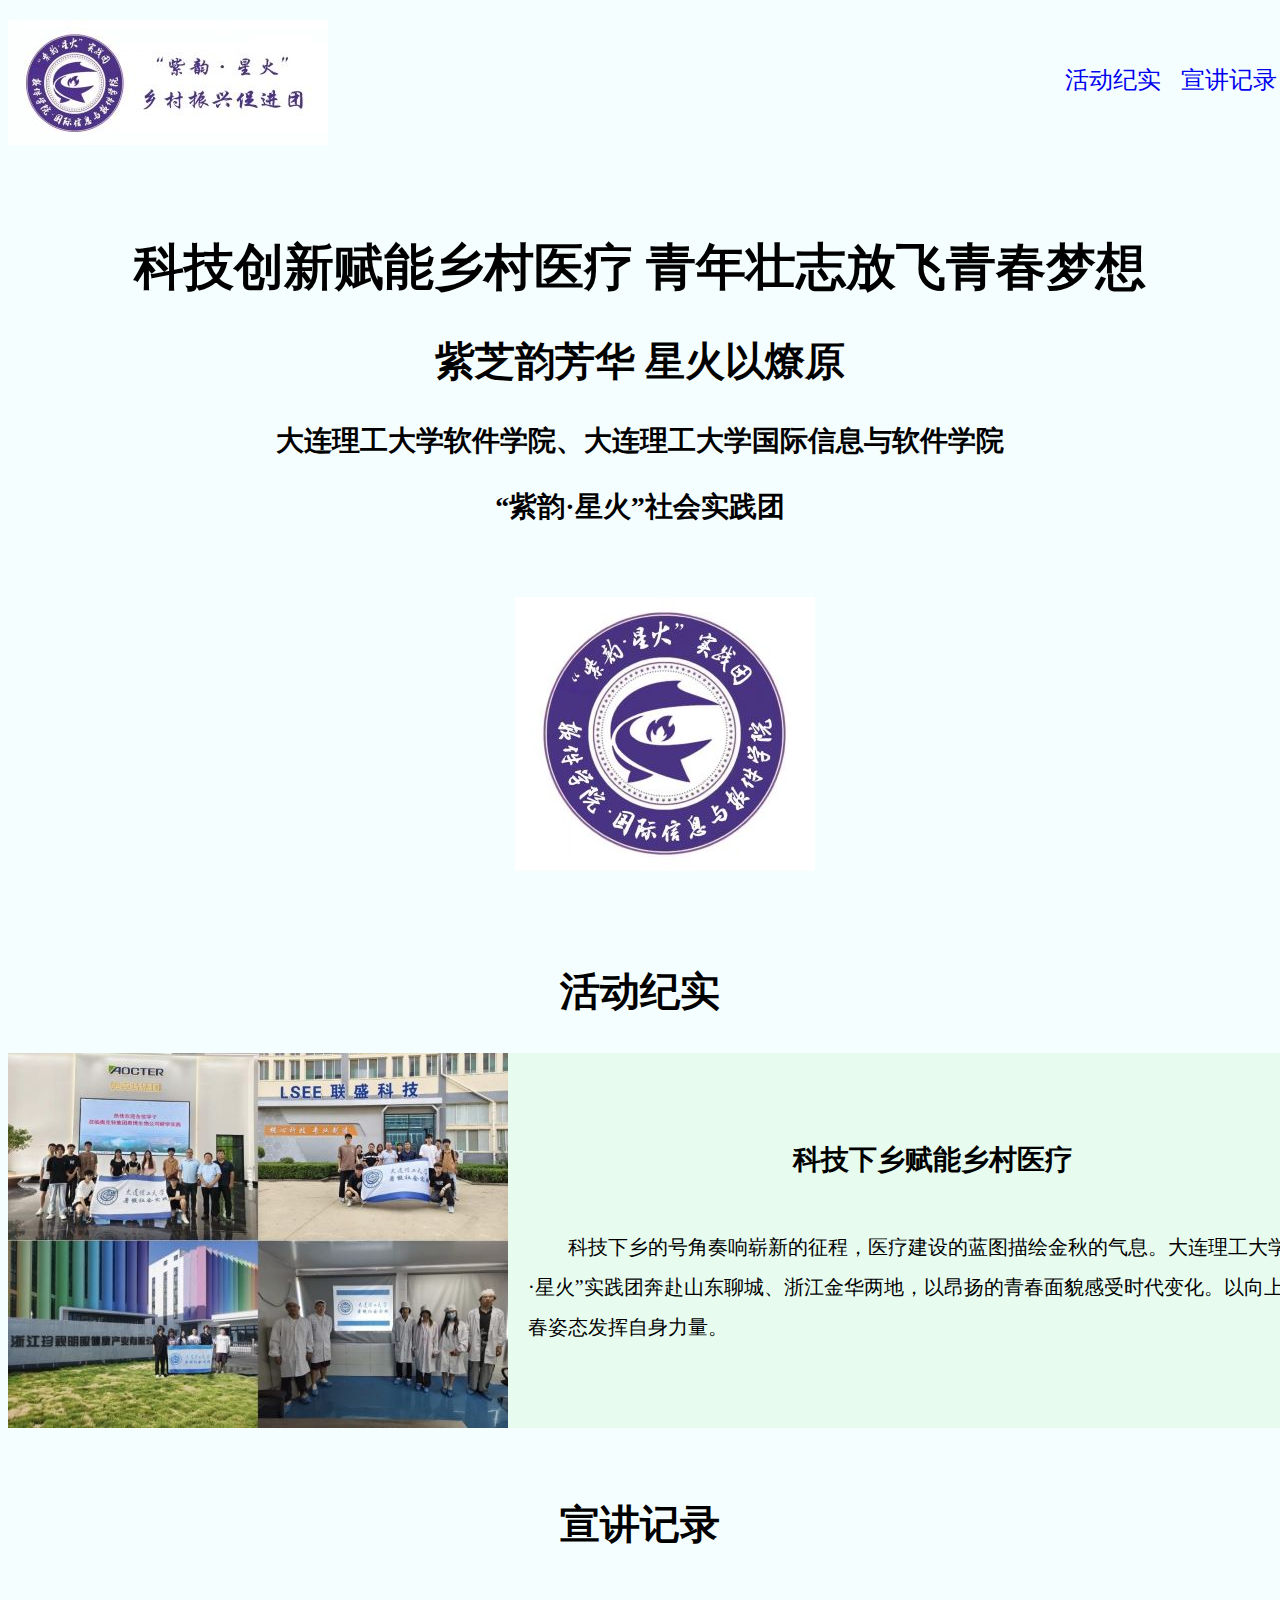
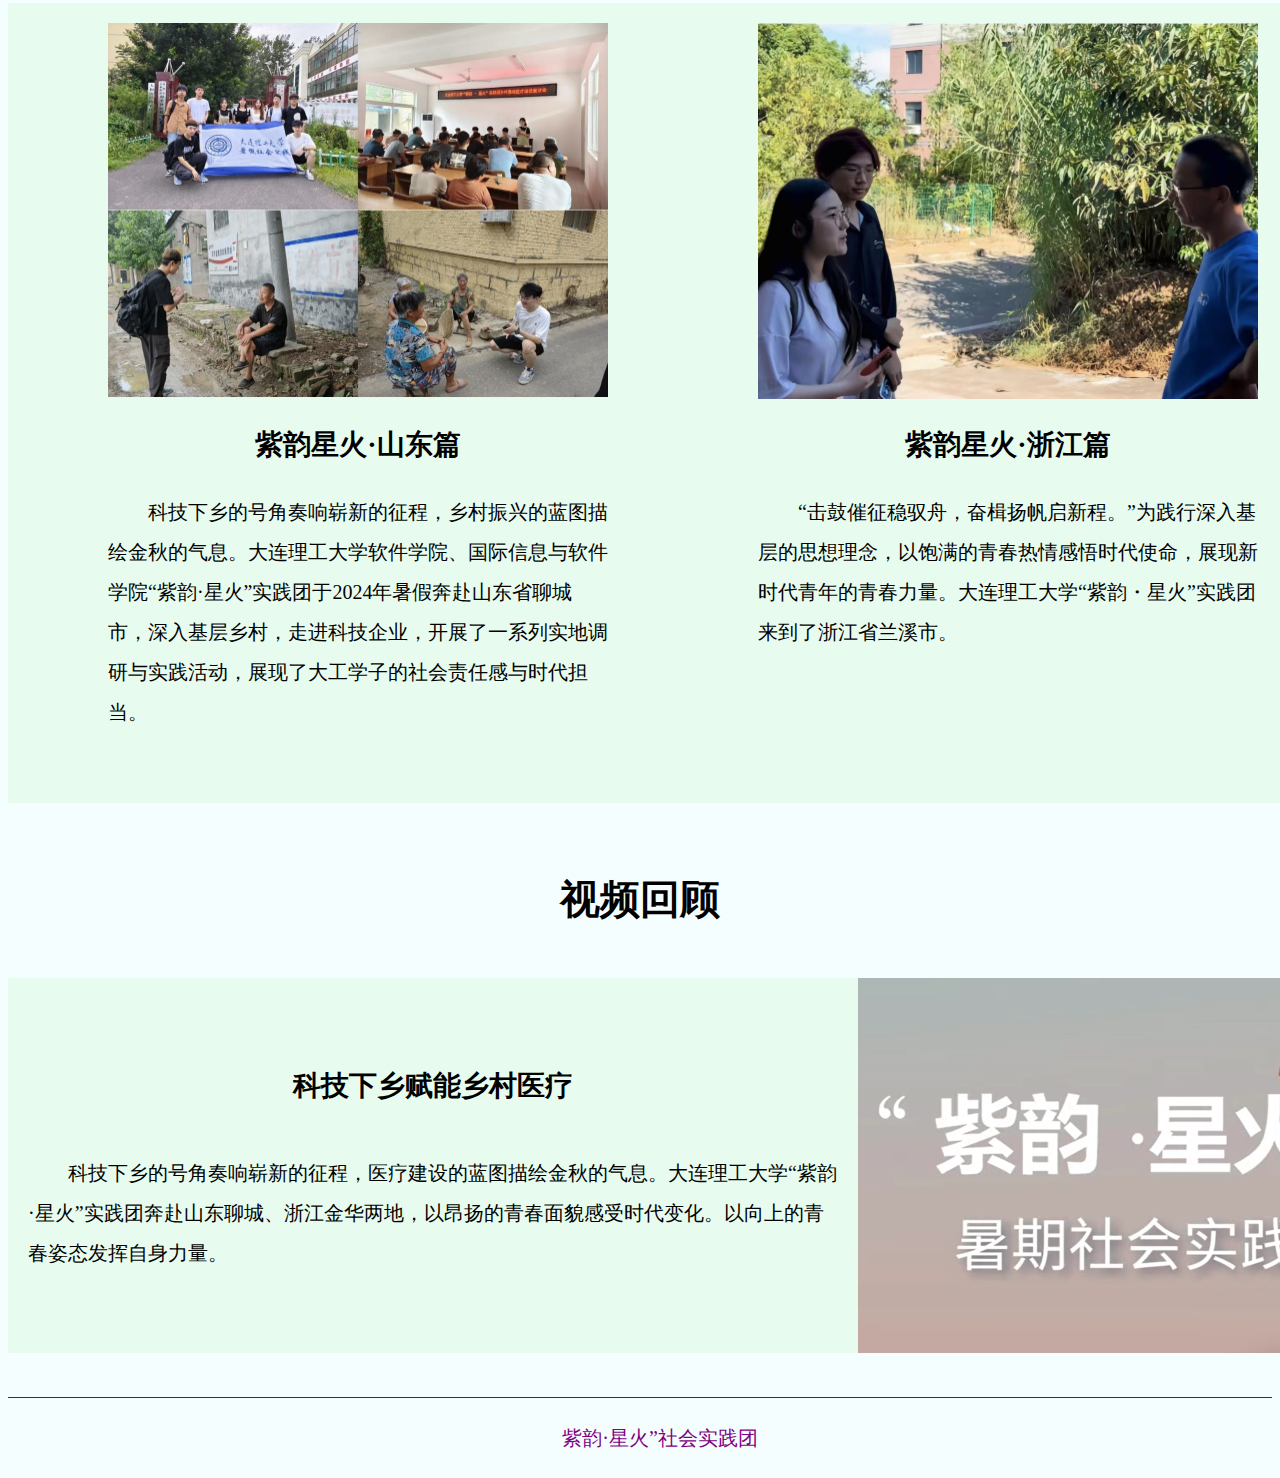
<file: index.html>
<!DOCTYPE html>
<html lang="en">
<head>
    <meta charset="UTF-8">
    <meta name="viewport" content="width=device-width, initial-scale=1.0">
    <title>紫韵·星火</title>
    <link rel="stylesheet" href="./css/web.css">
</head>
<body bgcolor="#f5feff">
    <div class="title">
        <p class="top">
            <br>
            <a href="#huodongjishi">活动纪实</a>
            &nbsp;&nbsp;
            <a href="#xuanjiangjilu">宣讲记录</a>
            &nbsp;&nbsp;
            <a href="#shijianhuigu">实践回顾</a>
            &nbsp;&nbsp;
        </p>
        
    </div>
        
        <h1>科技创新赋能乡村医疗 青年壮志放飞青春梦想</h1>
        <h2>紫芝韵芳华 星火以燎原</h2>
        <h3>大连理工大学软件学院、大连理工大学国际信息与软件学院</h3>
        <h3>“紫韵·星火”社会实践团</h3>
        <br>
        <p class="mark">
            <img src="./img/mark.jpg" alt="紫韵·星火”社会实践团logo">
        </p>
        <br>
    <h2 id="huodongjishi">活动纪实</h2>

    <div id="body_1">
        <div id="body_11">
            <a href="./jishi.html"><img src="./img/jishi_3_compressed.jpg" alt="" width="500px"></a>
        </div>
        <div id="body_12">
            <h3>科技下乡赋能乡村医疗</h3>
            <p>科技下乡的号角奏响崭新的征程，医疗建设的蓝图描绘金秋的气息。大连理工大学“紫韵·星火”实践团奔赴山东聊城、浙江金华两地，以昂扬的青春面貌感受时代变化。以向上的青春姿态发挥自身力量。</p>
        </div>
    </div>

    <br>
    <br>
    <h2 id="xuanjiangjilu">宣讲记录</h2>
    <br>

    <div id="body_2">
        <div class="report">
            <div class="report_photo">
                <a href="./shandong.html">
                    <img src="./img/shandong_1.jpg" alt="" width="500px">
                </a>
            </div>
            <div class="report_introduction">
                <h3>紫韵星火·山东篇</h3>
                <p>科技下乡的号角奏响崭新的征程，乡村振兴的蓝图描绘金秋的气息。大连理工大学软件学院、国际信息与软件学院“紫韵·星火”实践团于2024年暑假奔赴山东省聊城市，深入基层乡村，走进科技企业，开展了一系列实地调研与实践活动，展现了大工学子的社会责任感与时代担当。</p>
            </div>
        </div>
        <div class="report">
            <div class="report_photo">
                <a href="./zhejiang.html">
                    <img src="./img/zhejiang_1.jpg" alt="" width="500px">
                </a>
            </div>
            <div class="report_introduction">
                <h3>紫韵星火·浙江篇</h3>
                <p>“击鼓催征稳驭舟，奋楫扬帆启新程。”为践行深入基层的思想理念，以饱满的青春热情感悟时代使命，展现新时代青年的青春力量。大连理工大学“紫韵・星火”实践团来到了浙江省兰溪市。</p>
            </div>
        </div>
    </div>

    <br>
    <br>
    <h2 id="shijianhuigu">视频回顾</h2>
    <br>

    <div id="body_3">
        <div id="body_31">
            <h3>科技下乡赋能乡村医疗</h3>
            <p>科技下乡的号角奏响崭新的征程，医疗建设的蓝图描绘金秋的气息。大连理工大学“紫韵·星火”实践团奔赴山东聊城、浙江金华两地，以昂扬的青春面貌感受时代变化。以向上的青春姿态发挥自身力量。</p>
        </div>
        <div id="body_32">
            <a href="./video.html"><img src="./img/video.png" alt=""></a>
        </div>
    </div>

    <br>
    <br>
    <hr style="background-color: purple ;height: 1px; border: none;">
    <p style="text-align: center; color: purple;">紫韵·星火”社会实践团</p>

</body>
</html>
</file>
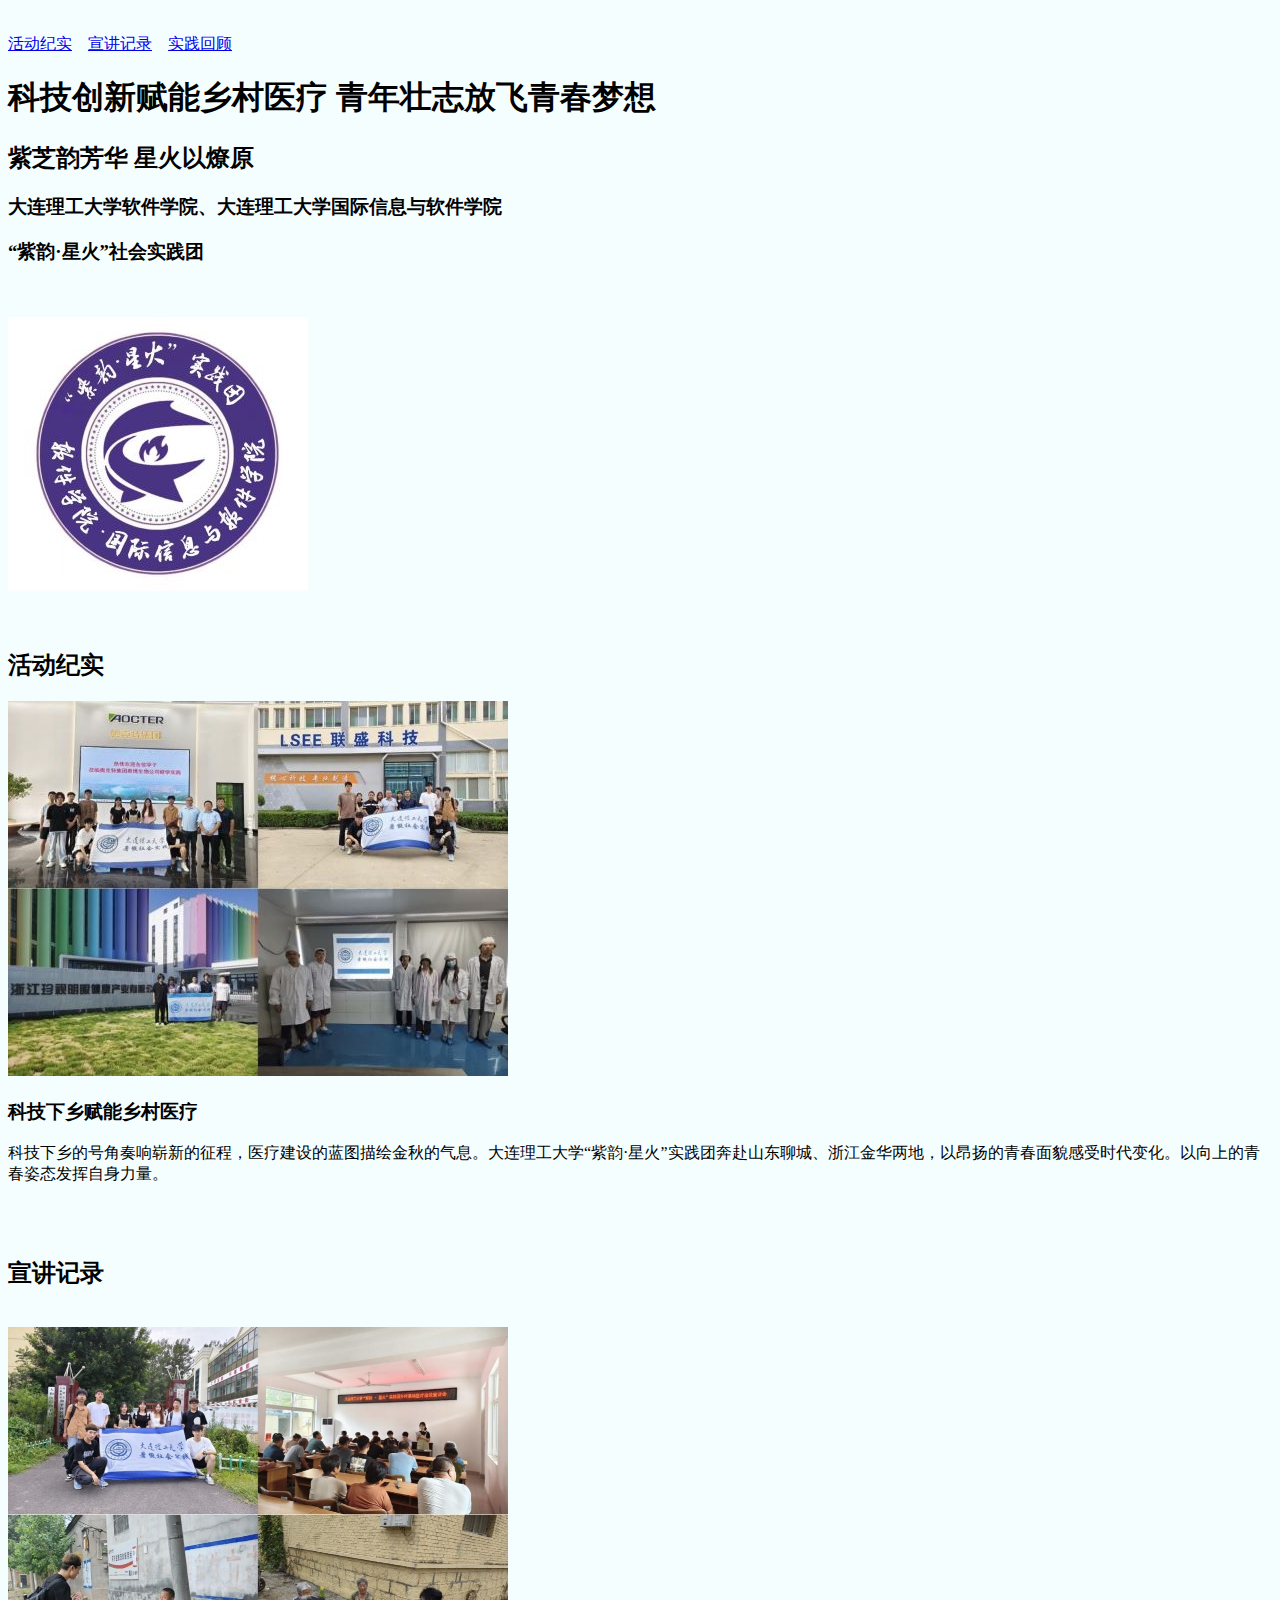
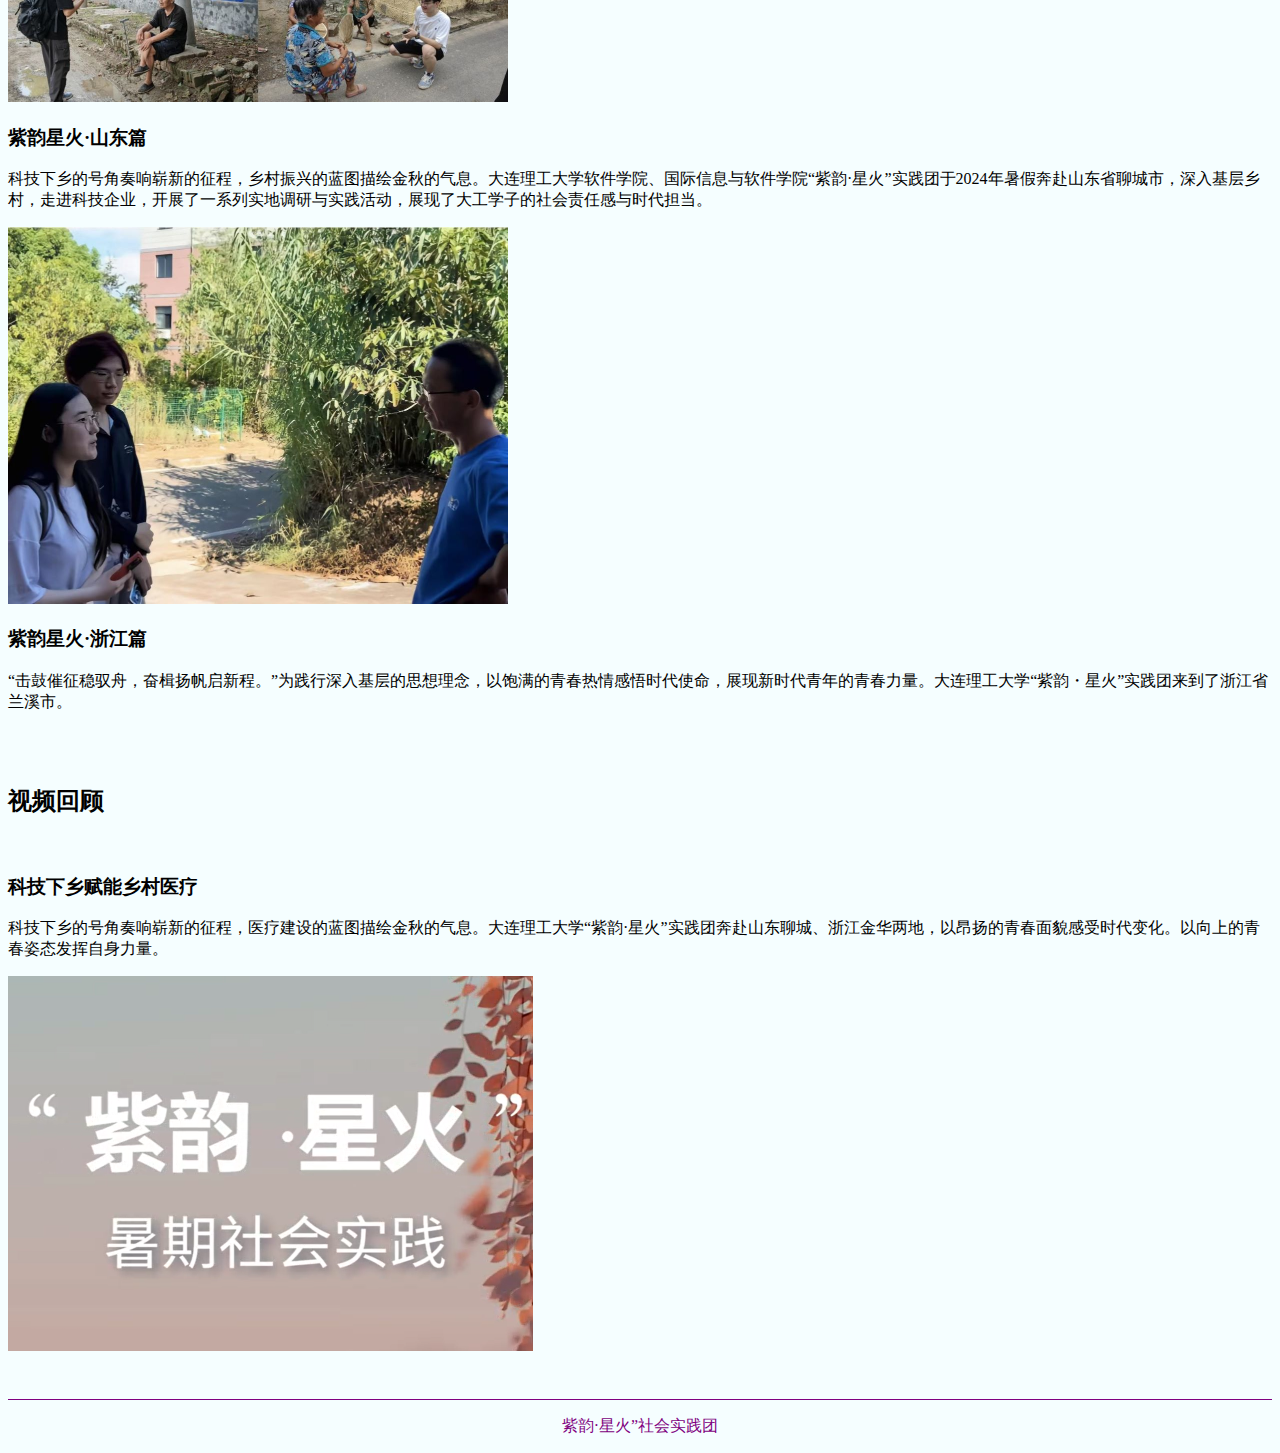
<file: basic.html>
<!DOCTYPE html>
<html lang="en">
<head>
    <meta charset="UTF-8">
    <meta name="viewport" content="width=device-width>
    <title>紫韵·星火</title>
    <link rel="stylesheet" href="./css/web.css">
</head>
<body bgcolor="#f5feff">

<div class="page">
    <div class="title">
        <p class="top">
            <br>
            <a href="#huodongjishi">活动纪实</a>
            &nbsp;&nbsp;
            <a href="#xuanjiangjilu">宣讲记录</a>
            &nbsp;&nbsp;
            <a href="#shijianhuigu">实践回顾</a>
            &nbsp;&nbsp;
        </p>
        
    </div>
        
        <h1>科技创新赋能乡村医疗 青年壮志放飞青春梦想</h1>
        <h2>紫芝韵芳华 星火以燎原</h2>
        <h3>大连理工大学软件学院、大连理工大学国际信息与软件学院</h3>
        <h3>“紫韵·星火”社会实践团</h3>
        <br>
        <p class="mark">
            <img src="./img/mark.jpg" alt="紫韵·星火”社会实践团logo">
        </p>
        <br>
    <h2 id="huodongjishi">活动纪实</h2>

    <div id="body_1">
        <div id="body_11">
            <a href="./jishi.html"><img src="./img/jishi_3_compressed.jpg" alt="" width="500px"></a>
        </div>
        <div id="body_12">
            <h3>科技下乡赋能乡村医疗</h3>
            <p>科技下乡的号角奏响崭新的征程，医疗建设的蓝图描绘金秋的气息。大连理工大学“紫韵·星火”实践团奔赴山东聊城、浙江金华两地，以昂扬的青春面貌感受时代变化。以向上的青春姿态发挥自身力量。</p>
        </div>
    </div>

    <br>
    <br>
    <h2 id="xuanjiangjilu">宣讲记录</h2>
    <br>

    <div id="body_2">
        <div class="report">
            <div class="report_photo">
                <a href="./shandong.html">
                    <img src="./img/shandong_1.jpg" alt="" width="500px">
                </a>
            </div>
            <div class="report_introduction">
                <h3>紫韵星火·山东篇</h3>
                <p>科技下乡的号角奏响崭新的征程，乡村振兴的蓝图描绘金秋的气息。大连理工大学软件学院、国际信息与软件学院“紫韵·星火”实践团于2024年暑假奔赴山东省聊城市，深入基层乡村，走进科技企业，开展了一系列实地调研与实践活动，展现了大工学子的社会责任感与时代担当。</p>
            </div>
        </div>
        <div class="report">
            <div class="report_photo">
                <a href="./zhejiang.html">
                    <img src="./img/zhejiang_1.jpg" alt="" width="500px">
                </a>
            </div>
            <div class="report_introduction">
                <h3>紫韵星火·浙江篇</h3>
                <p>“击鼓催征稳驭舟，奋楫扬帆启新程。”为践行深入基层的思想理念，以饱满的青春热情感悟时代使命，展现新时代青年的青春力量。大连理工大学“紫韵・星火”实践团来到了浙江省兰溪市。</p>
            </div>
        </div>
    </div>

    <br>
    <br>
    <h2 id="shijianhuigu">视频回顾</h2>
    <br>

    <div id="body_3">
        <div id="body_31">
            <h3>科技下乡赋能乡村医疗</h3>
            <p>科技下乡的号角奏响崭新的征程，医疗建设的蓝图描绘金秋的气息。大连理工大学“紫韵·星火”实践团奔赴山东聊城、浙江金华两地，以昂扬的青春面貌感受时代变化。以向上的青春姿态发挥自身力量。</p>
        </div>
        <div id="body_32">
            <a href="./video.html"><img src="./img/video.png" alt=""></a>
        </div>
    </div>

    <br>
    <br>
    <hr style="background-color: purple ;height: 1px; border: none;">
    <p style="text-align: center; color: purple;">紫韵·星火”社会实践团</p>
</div>

</body>
</html>
</file>
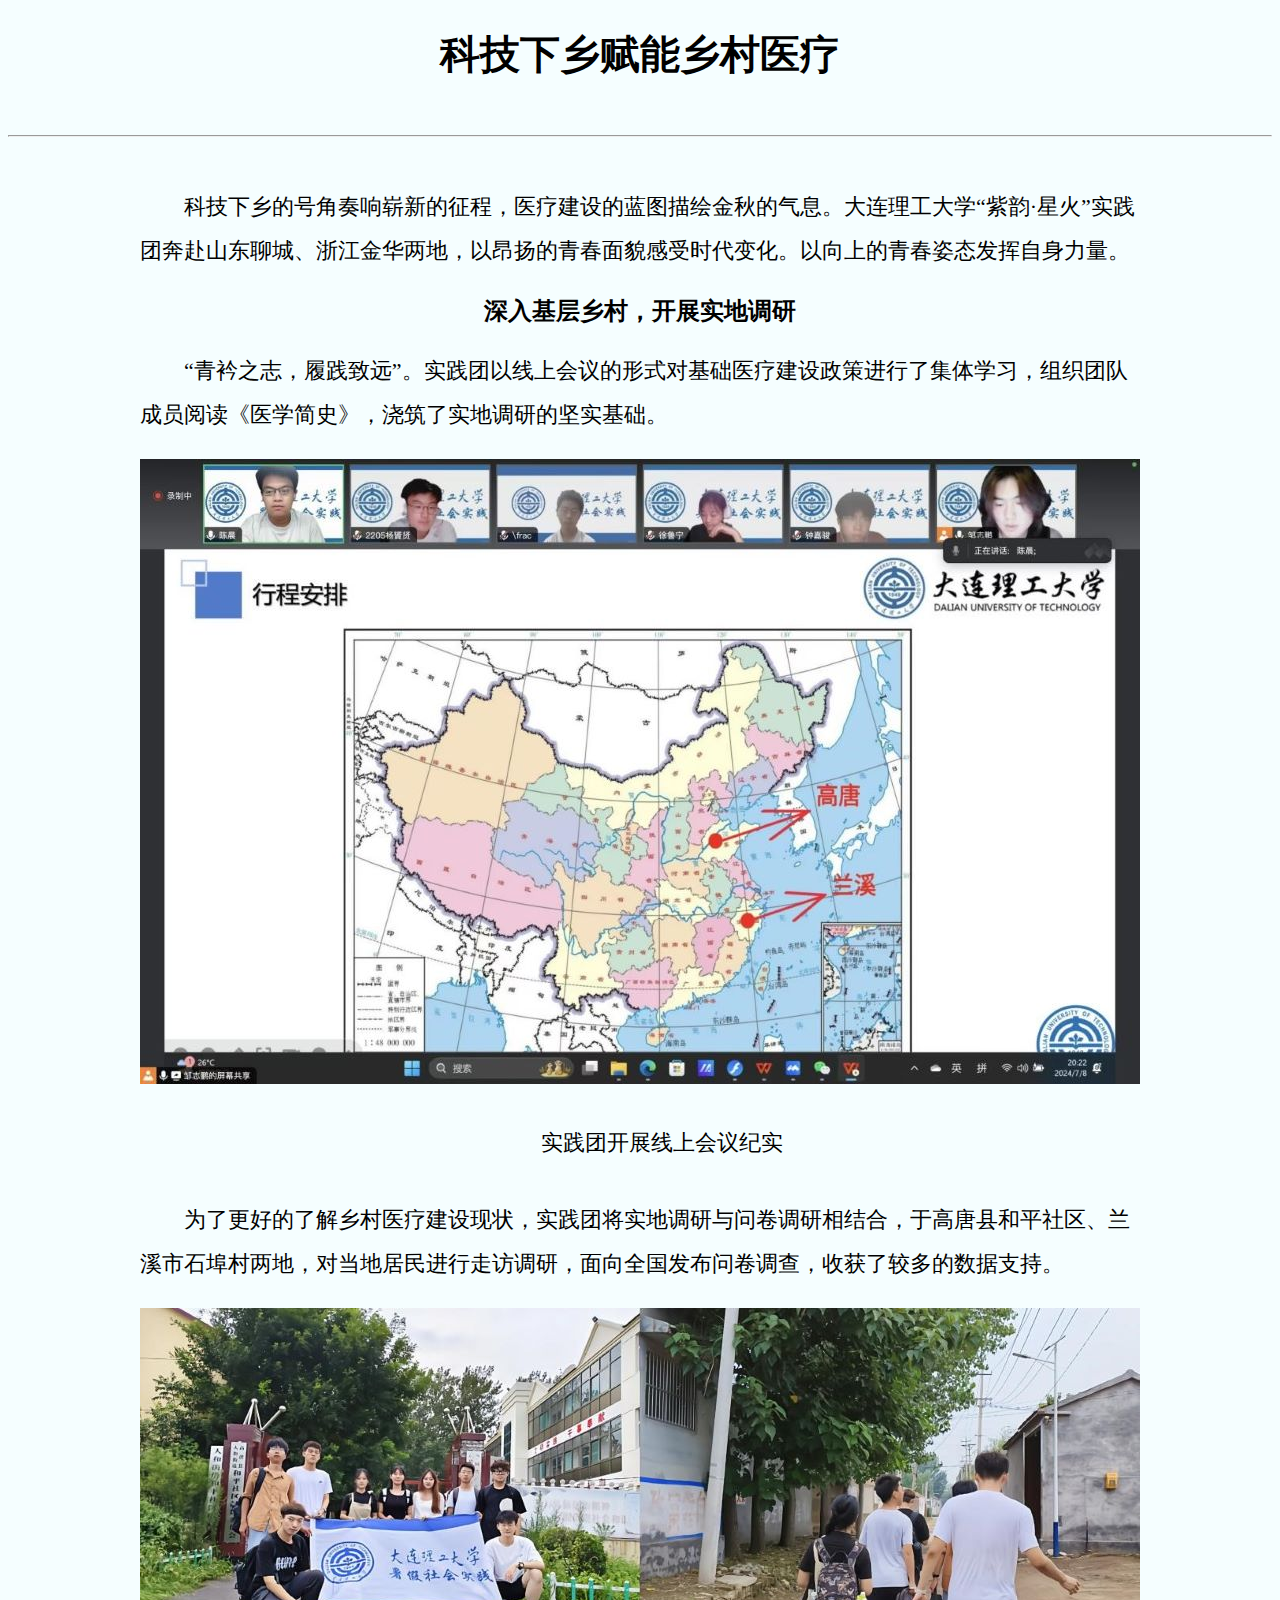
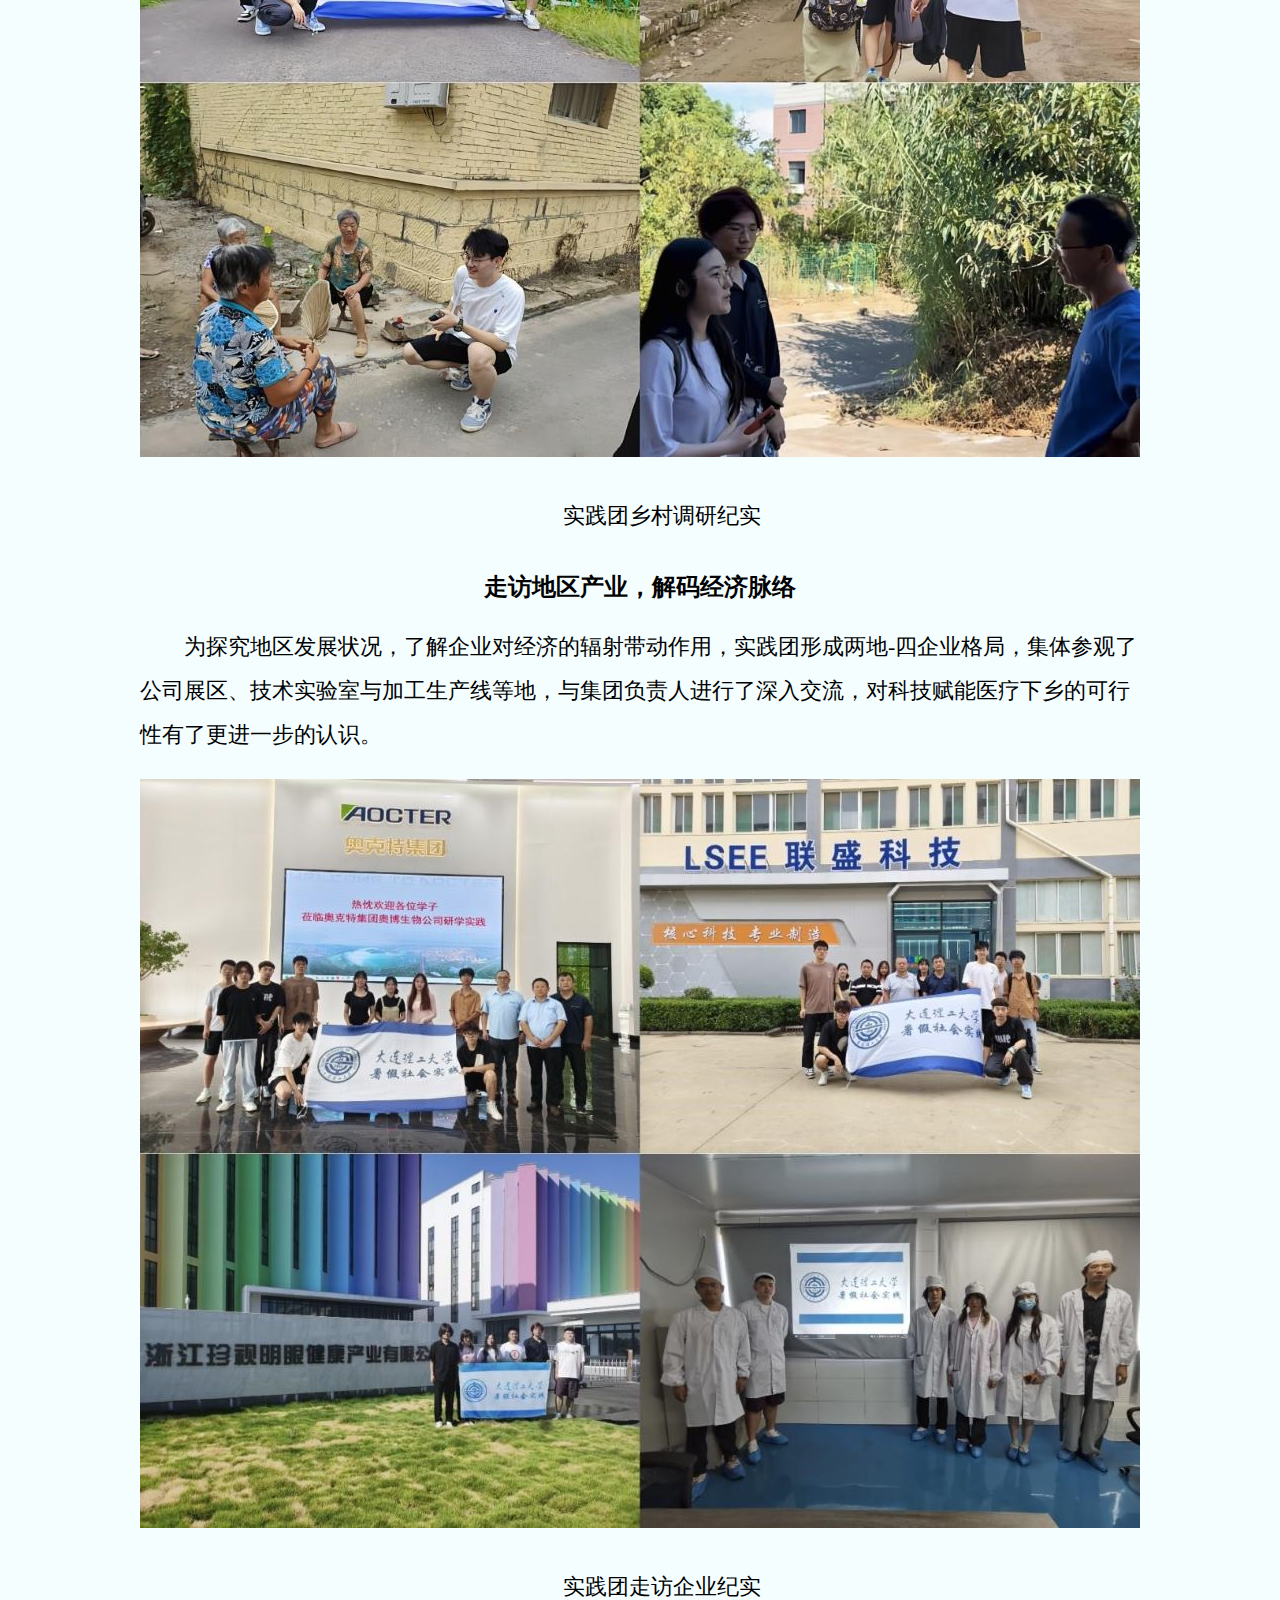
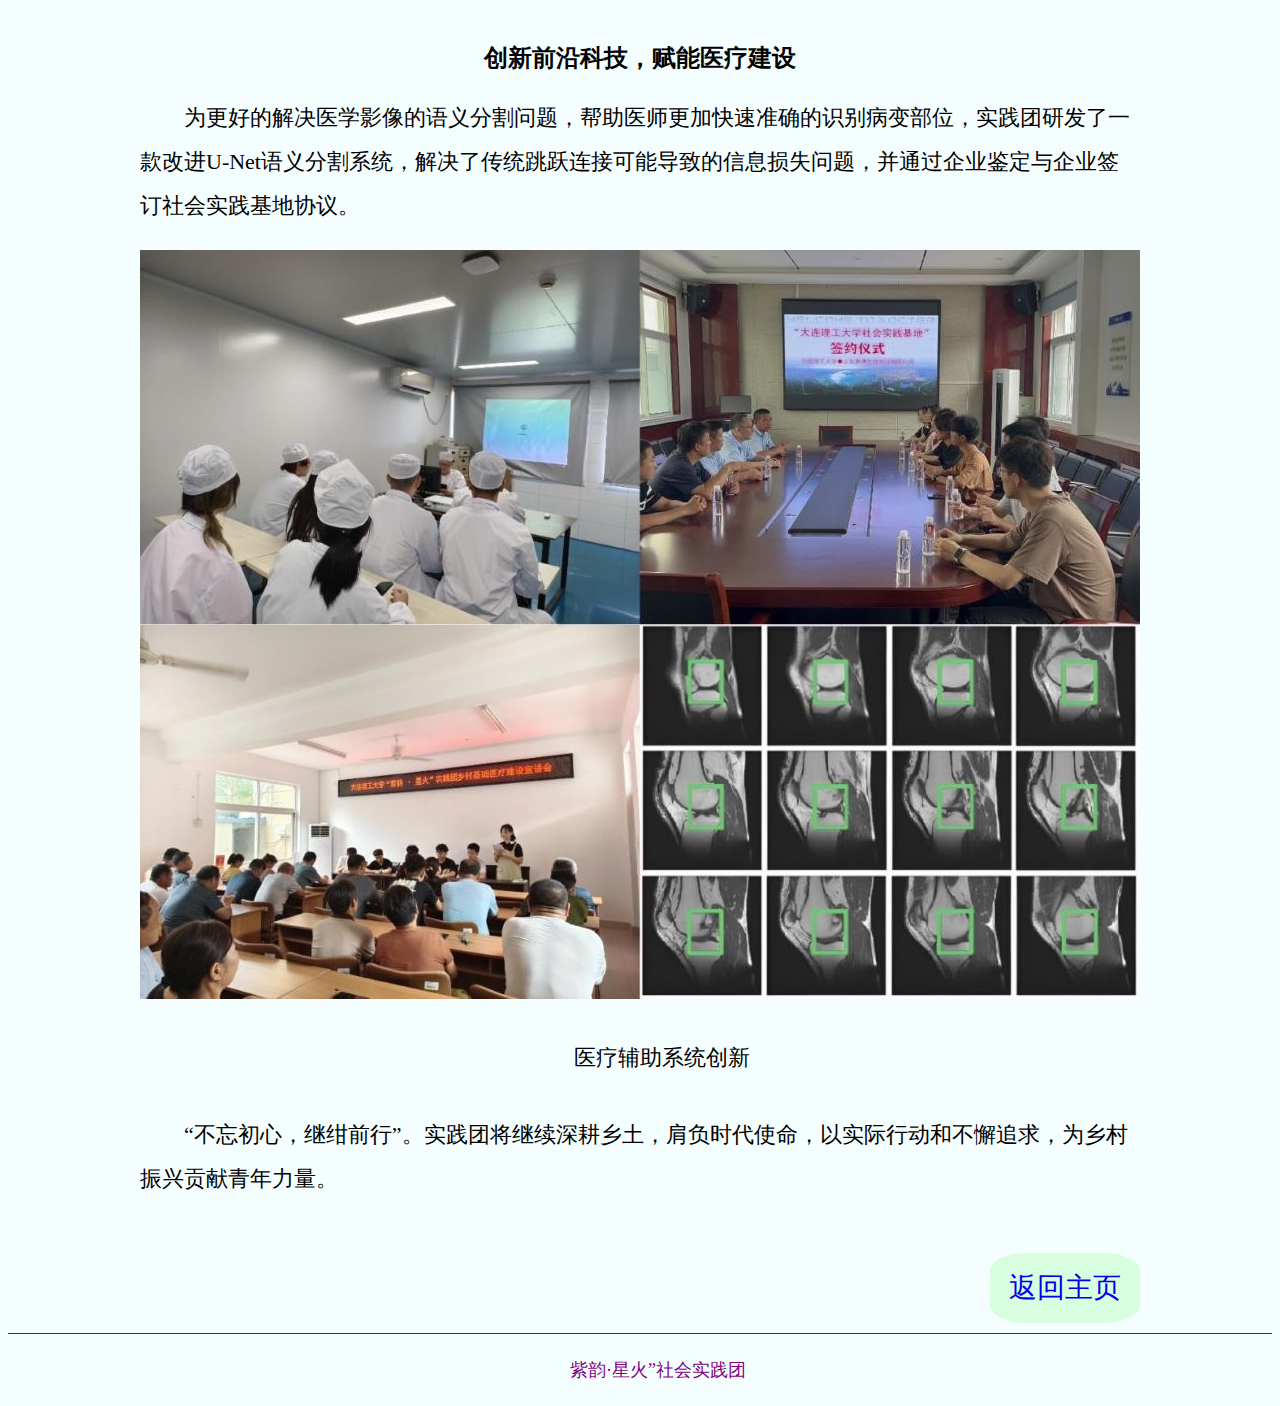
<file: jishi.html>
<!DOCTYPE html>
<html lang="en">
<head>
    <meta charset="UTF-8">
    <meta name="viewport" content="width=device-width, initial-scale=1.0">
    <title>实践纪实</title>
    <link rel="stylesheet" href="./css/report.css">
</head>
<body bgcolor="#f5feff">
    <h1>科技下乡赋能乡村医疗</h1>
    <br>
    <hr>
    <br>
    <div class="content">
        
        <p>科技下乡的号角奏响崭新的征程，医疗建设的蓝图描绘金秋的气息。大连理工大学“紫韵·星火”实践团奔赴山东聊城、浙江金华两地，以昂扬的青春面貌感受时代变化。以向上的青春姿态发挥自身力量。</p>
        <h2>深入基层乡村，开展实地调研</h2>
        <p>“青衿之志，履践致远”。实践团以线上会议的形式对基础医疗建设政策进行了集体学习，组织团队成员阅读《医学简史》，浇筑了实地调研的坚实基础。</p>
        <img src="./img/jishi_1.jpg" alt="">
        <p class="jieshao">实践团开展线上会议纪实</p>
        <p>为了更好的了解乡村医疗建设现状，实践团将实地调研与问卷调研相结合，于高唐县和平社区、兰溪市石埠村两地，对当地居民进行走访调研，面向全国发布问卷调查，收获了较多的数据支持。</p>
        <img src="./img/jishi_2.jpg" alt="">
        <p class="jieshao">实践团乡村调研纪实</p>
        <h2>走访地区产业，解码经济脉络</h2>
        <p>为探究地区发展状况，了解企业对经济的辐射带动作用，实践团形成两地-四企业格局，集体参观了公司展区、技术实验室与加工生产线等地，与集团负责人进行了深入交流，对科技赋能医疗下乡的可行性有了更进一步的认识。</p>
        <img src="./img/jishi_3.jpg" alt="">
        <p class="jieshao">实践团走访企业纪实</p>
        <h2>创新前沿科技，赋能医疗建设</h2>
        <p>为更好的解决医学影像的语义分割问题，帮助医师更加快速准确的识别病变部位，实践团研发了一款改进U-Net语义分割系统，解决了传统跳跃连接可能导致的信息损失问题，并通过企业鉴定与企业签订社会实践基地协议。</p>
        <img src="./img/jishi_4.jpg" alt="">
        <p class="jieshao">医疗辅助系统创新</p>
        <p>“不忘初心，继绀前行”。实践团将继续深耕乡土，肩负时代使命，以实际行动和不懈追求，为乡村振兴贡献青年力量。</p>



        <div class="invisible"></div>
        <div class="back">
            <a href="./basic.html">返回主页</a>

        </div>
    </div>

    
    <hr style="background-color: purple ;height: 1px; border: none;">
    <p style="text-align: center; color: purple; font-size: 18px;">紫韵·星火”社会实践团</p>
    
</body>
</html>
</file>
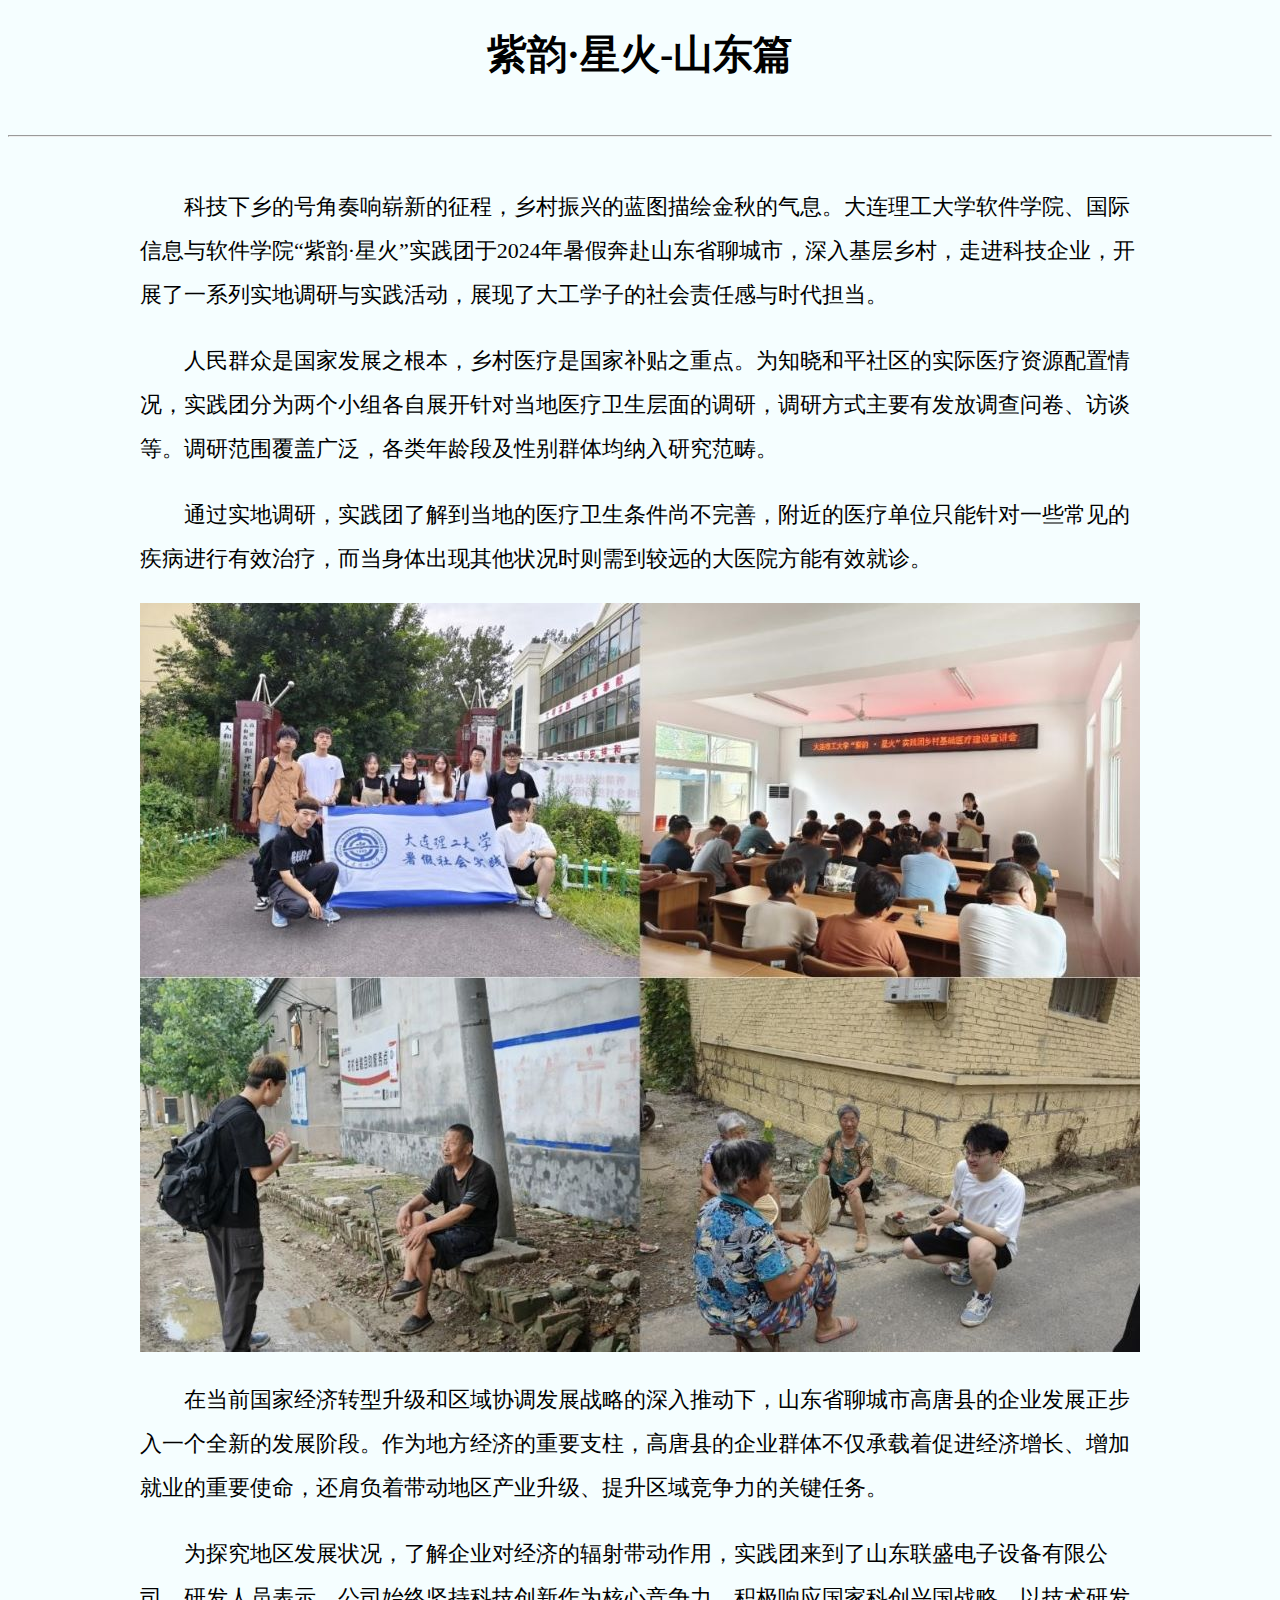
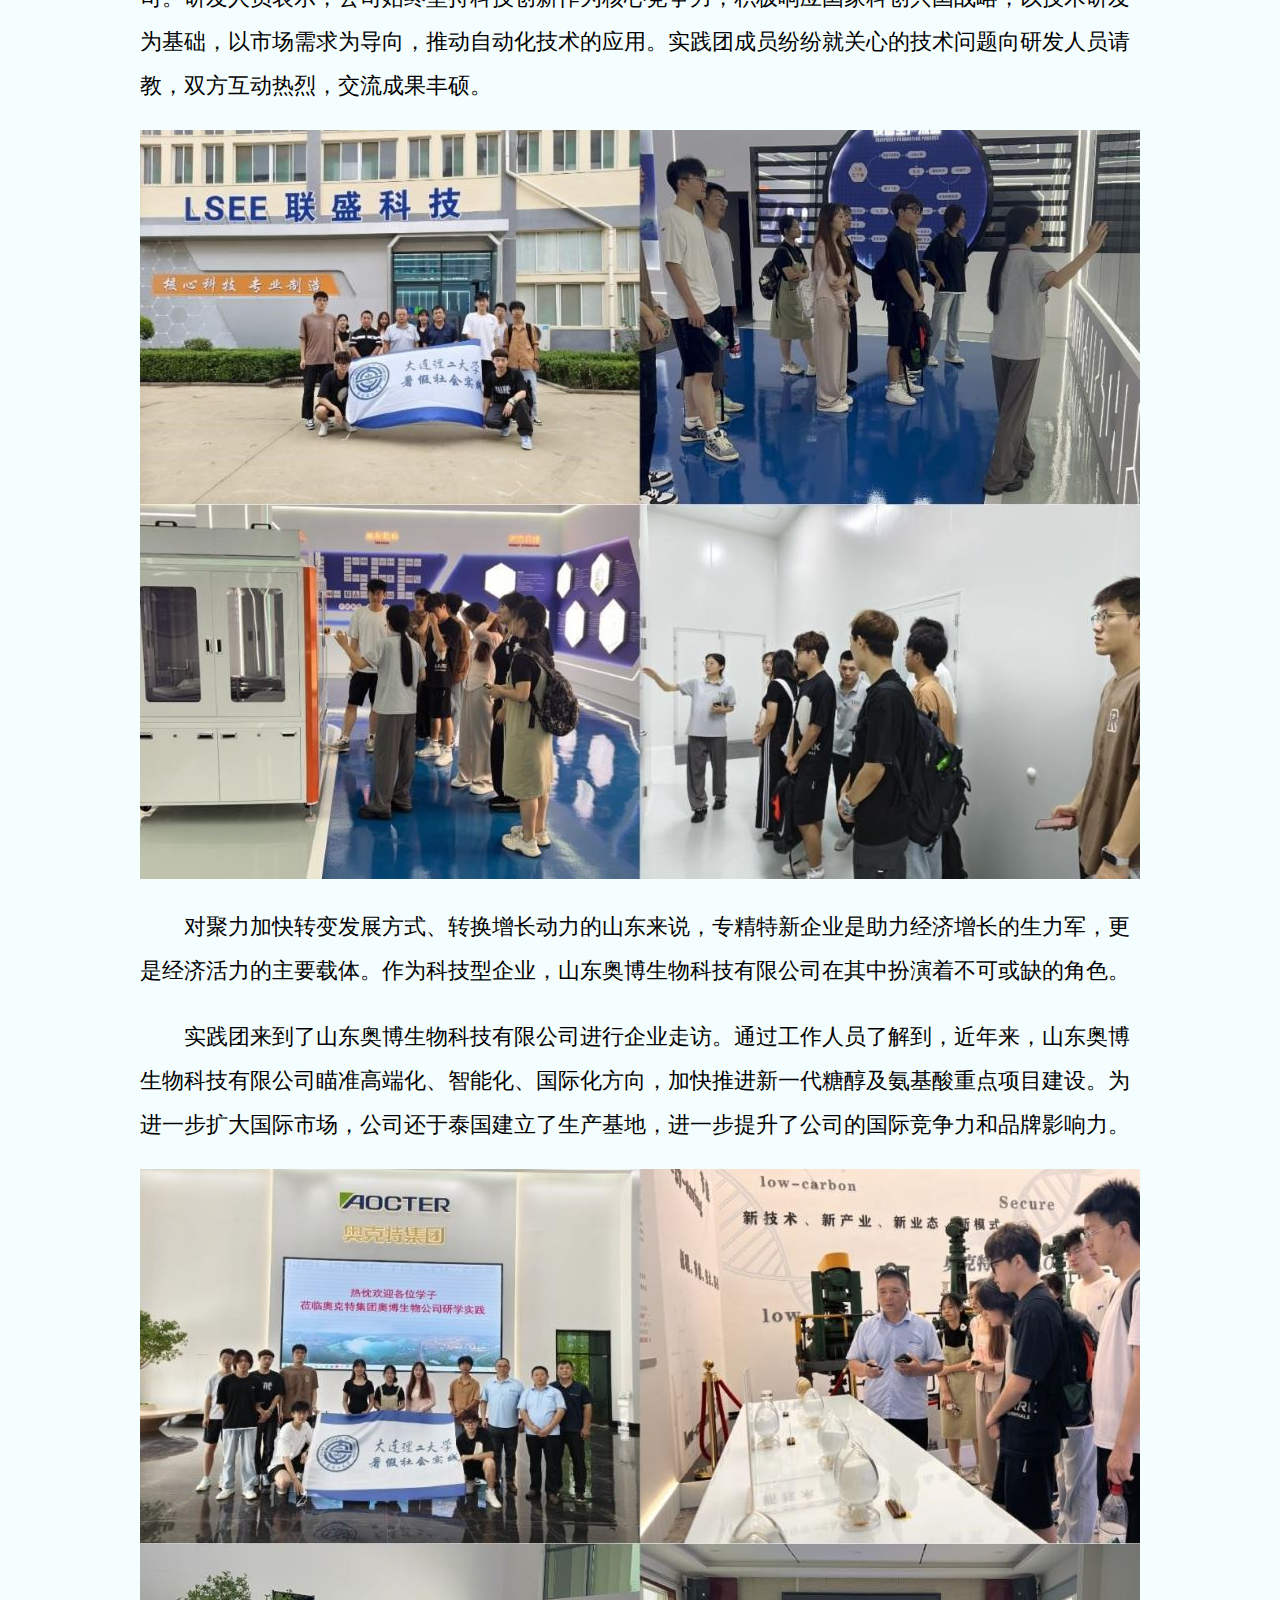
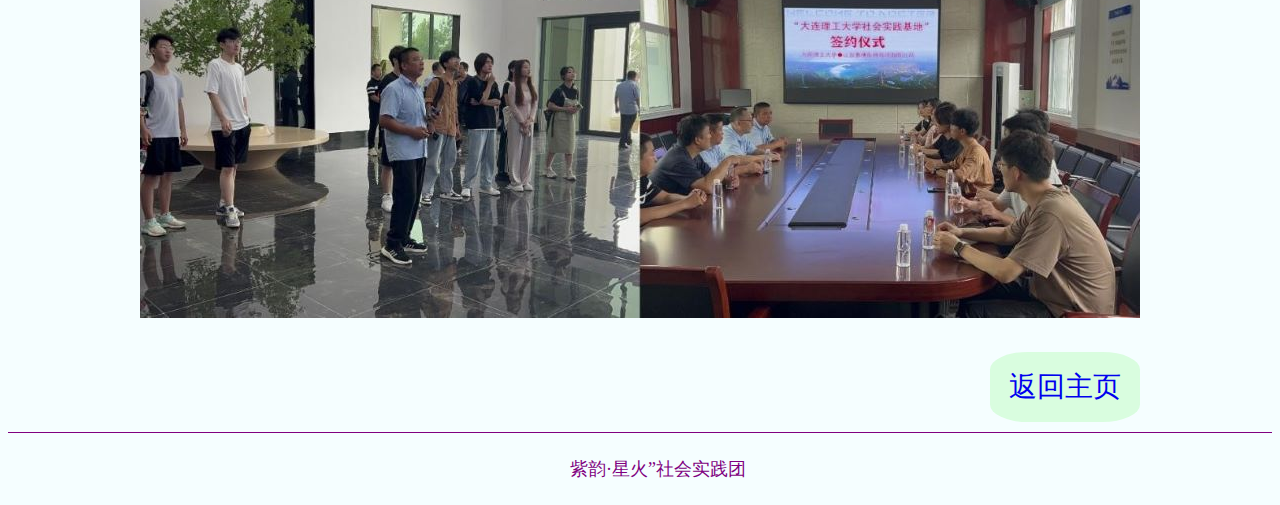
<file: shandong.html>
<!DOCTYPE html>
<html lang="en">
<head>
    <meta charset="UTF-8">
    <meta name="viewport" content="width=device-width, initial-scale=1.0">
    <title>紫韵·星火-山东篇</title>
    <link rel="stylesheet" href="./css/report.css">
</head>
<body bgcolor="#f5feff">
    <h1>紫韵·星火-山东篇</h1>
    <br>
    <hr>
    <br>
    <div class="content">
        <p>科技下乡的号角奏响崭新的征程，乡村振兴的蓝图描绘金秋的气息。大连理工大学软件学院、国际信息与软件学院“紫韵·星火”实践团于2024年暑假奔赴山东省聊城市，深入基层乡村，走进科技企业，开展了一系列实地调研与实践活动，展现了大工学子的社会责任感与时代担当。</p>
        <p>人民群众是国家发展之根本，乡村医疗是国家补贴之重点。为知晓和平社区的实际医疗资源配置情况，实践团分为两个小组各自展开针对当地医疗卫生层面的调研，调研方式主要有发放调查问卷、访谈等。调研范围覆盖广泛，各类年龄段及性别群体均纳入研究范畴。</p>
        <p>通过实地调研，实践团了解到当地的医疗卫生条件尚不完善，附近的医疗单位只能针对一些常见的疾病进行有效治疗，而当身体出现其他状况时则需到较远的大医院方能有效就诊。</p>
        <img src="./img/shandong_1.jpg" alt="">
        <p>在当前国家经济转型升级和区域协调发展战略的深入推动下，山东省聊城市高唐县的企业发展正步入一个全新的发展阶段。作为地方经济的重要支柱，高唐县的企业群体不仅承载着促进经济增长、增加就业的重要使命，还肩负着带动地区产业升级、提升区域竞争力的关键任务。</p>
        <p>为探究地区发展状况，了解企业对经济的辐射带动作用，实践团来到了山东联盛电子设备有限公司。研发人员表示，公司始终坚持科技创新作为核心竞争力，积极响应国家科创兴国战略，以技术研发为基础，以市场需求为导向，推动自动化技术的应用。实践团成员纷纷就关心的技术问题向研发人员请教，双方互动热烈，交流成果丰硕。</p>
        <img src="./img/shandong_2.jpg" alt="">
        <p>对聚力加快转变发展方式、转换增长动力的山东来说，专精特新企业是助力经济增长的生力军，更是经济活力的主要载体。作为科技型企业，山东奥博生物科技有限公司在其中扮演着不可或缺的角色。</p>
        <p>实践团来到了山东奥博生物科技有限公司进行企业走访。通过工作人员了解到，近年来，山东奥博生物科技有限公司瞄准高端化、智能化、国际化方向，加快推进新一代糖醇及氨基酸重点项目建设。为进一步扩大国际市场，公司还于泰国建立了生产基地，进一步提升了公司的国际竞争力和品牌影响力。</p>
        <img src="./img/shandong_3.jpg" alt="">
        
        <div class="invisible"></div>
        <div class="back">
            <a href="./basic.html">返回主页</a>

        </div>
    </div>

    
    <hr style="background-color: purple ;height: 1px; border: none;">
    <p style="text-align: center; color: purple; font-size: 18px;">紫韵·星火”社会实践团</p>
    
</body>
</html>
</file>
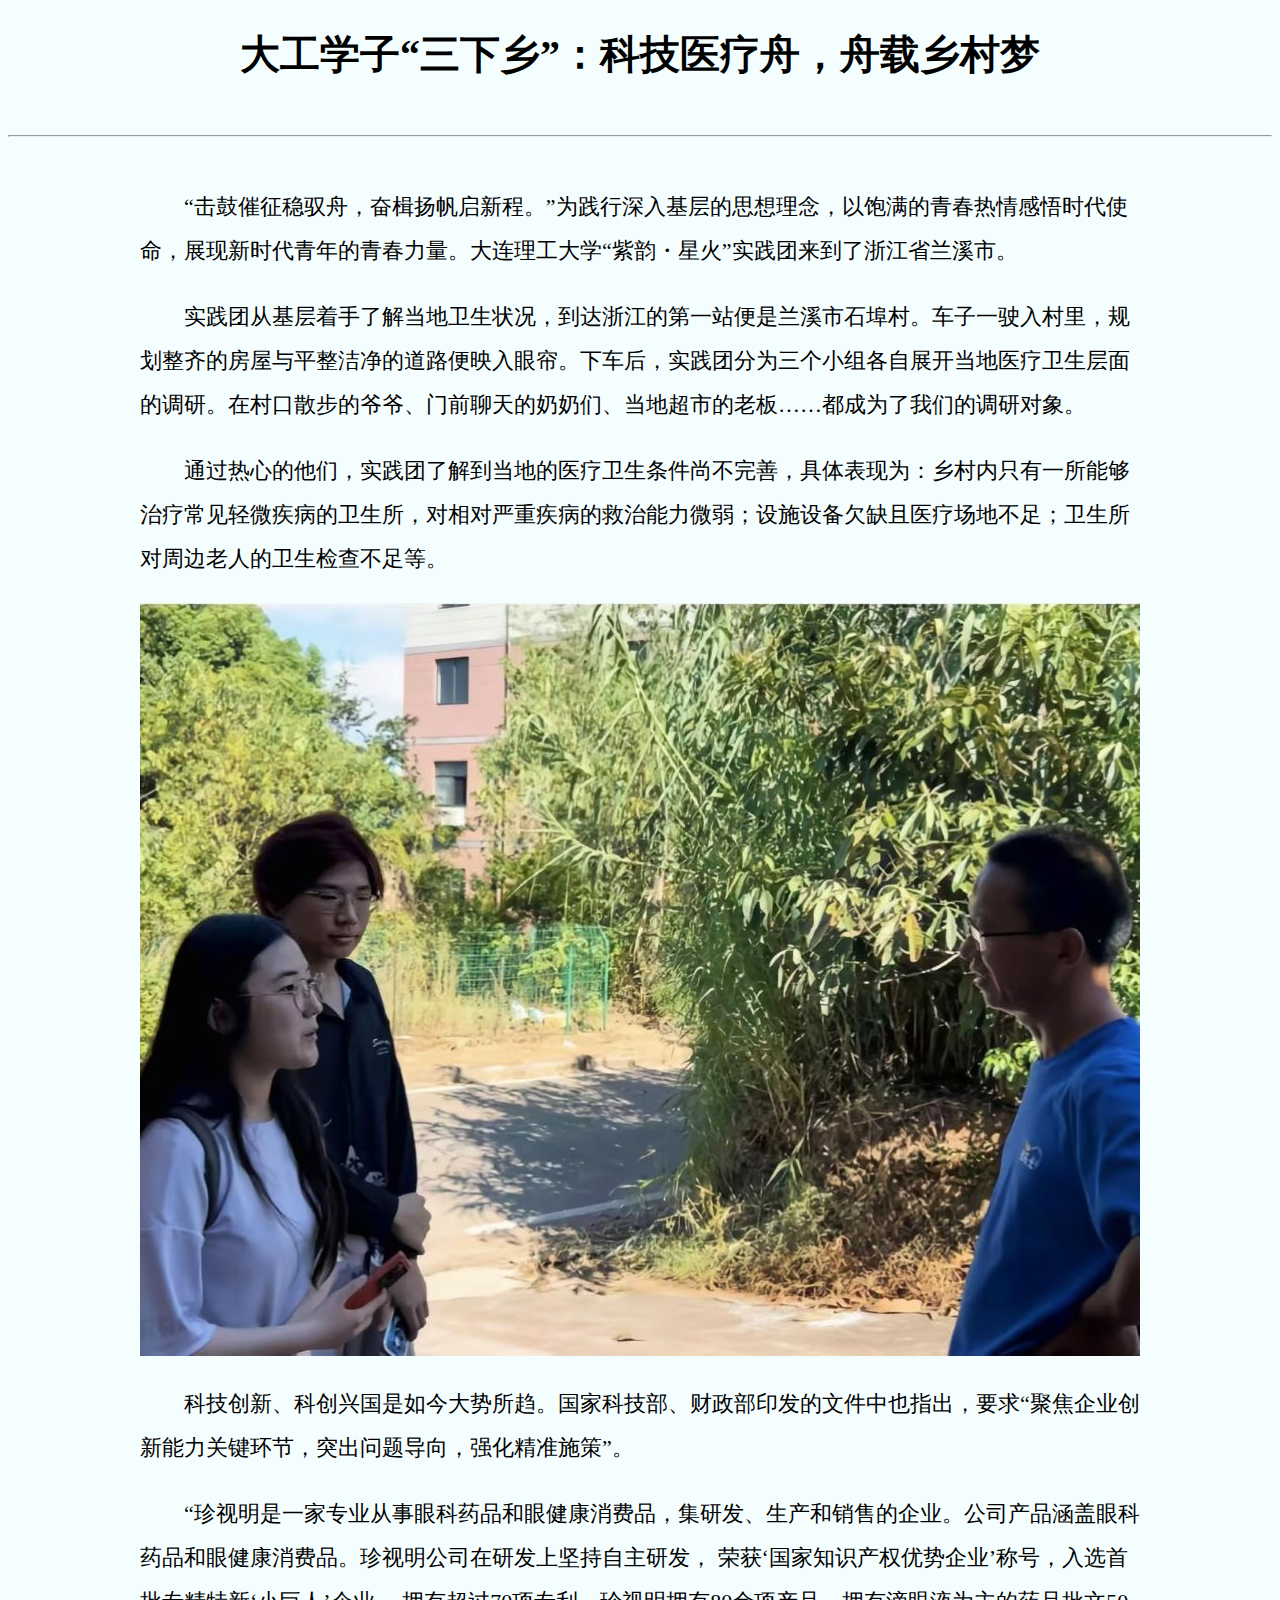
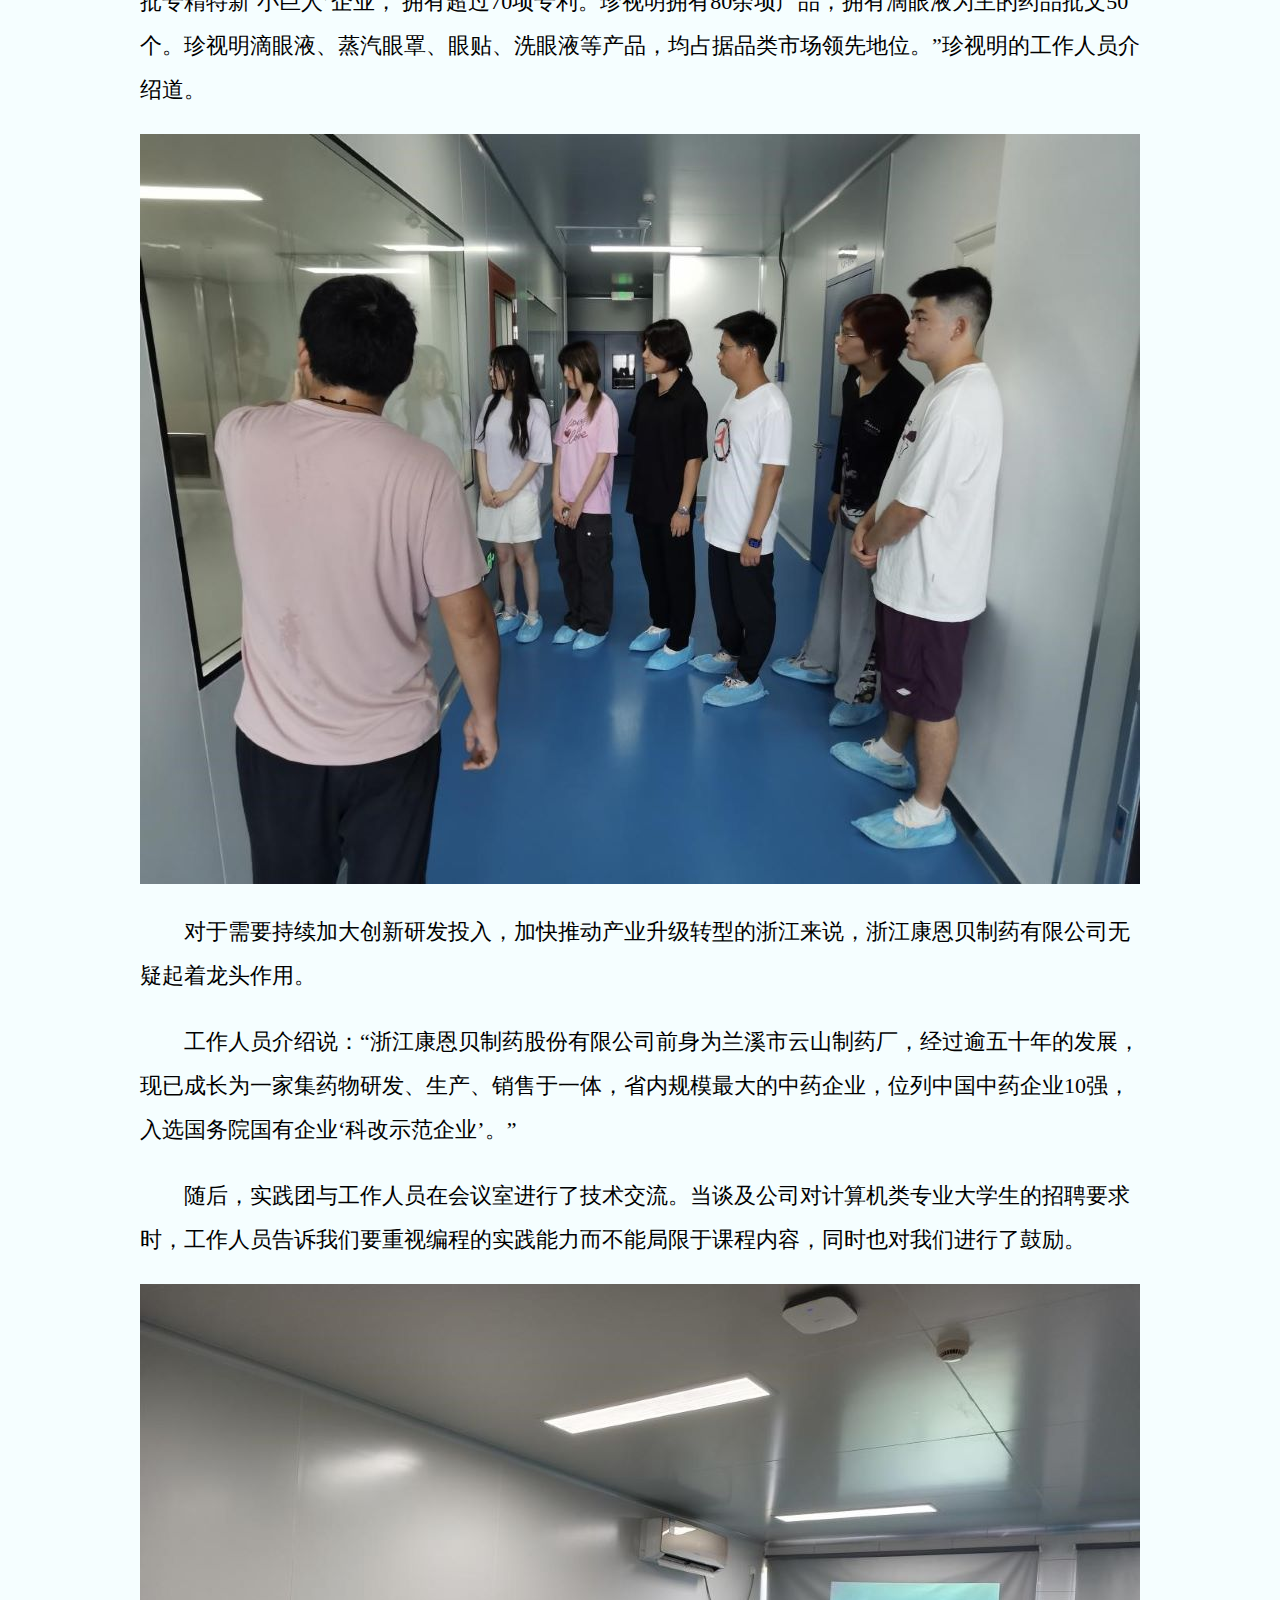
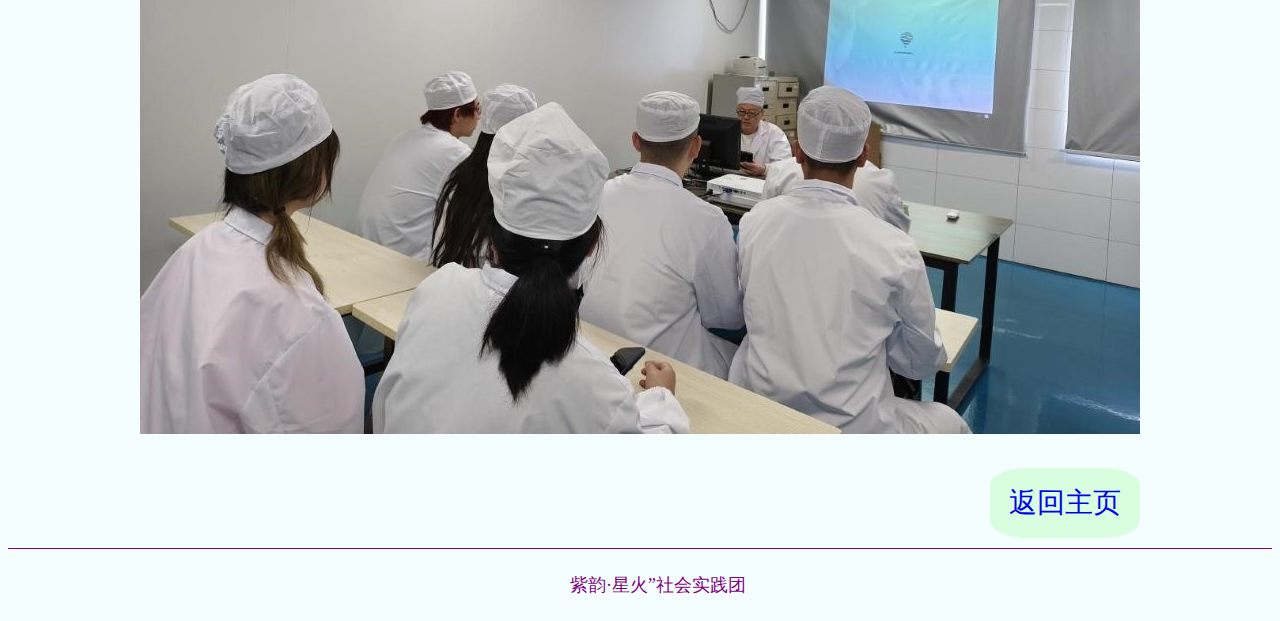
<file: zhejiang.html>
<!DOCTYPE html>
<html lang="en">
<head>
    <meta charset="UTF-8">
    <meta name="viewport" content="width=device-width, initial-scale=1.0">
    <title>紫韵·星火-浙江篇</title>
    <link rel="stylesheet" href="./css/report.css">
</head>
<body bgcolor="#f5feff">
    <h1>大工学子“三下乡”：科技医疗舟，舟载乡村梦</h1>
    <br>
    <hr>
    <br>
    <div class="content">
        <p>“击鼓催征稳驭舟，奋楫扬帆启新程。”为践行深入基层的思想理念，以饱满的青春热情感悟时代使命，展现新时代青年的青春力量。大连理工大学“紫韵・星火”实践团来到了浙江省兰溪市。</p>
        <p>实践团从基层着手了解当地卫生状况，到达浙江的第一站便是兰溪市石埠村。车子一驶入村里，规划整齐的房屋与平整洁净的道路便映入眼帘。下车后，实践团分为三个小组各自展开当地医疗卫生层面的调研。在村口散步的爷爷、门前聊天的奶奶们、当地超市的老板……都成为了我们的调研对象。</p>
        <p>通过热心的他们，实践团了解到当地的医疗卫生条件尚不完善，具体表现为：乡村内只有一所能够治疗常见轻微疾病的卫生所，对相对严重疾病的救治能力微弱；设施设备欠缺且医疗场地不足；卫生所对周边老人的卫生检查不足等。</p>
        <img src="./img/zhejiang_1.jpg" alt="">
        <p>科技创新、科创兴国是如今大势所趋。国家科技部、财政部印发的文件中也指出，要求“聚焦企业创新能力关键环节，突出问题导向，强化精准施策”。</p>
        <p>“珍视明是一家专业从事眼科药品和眼健康消费品，集研发、生产和销售的企业。公司产品涵盖眼科药品和眼健康消费品。珍视明公司在研发上坚持自主研发， 荣获‘国家知识产权优势企业’称号，入选首批专精特新‘小巨人’企业， 拥有超过70项专利。珍视明拥有80余项产品，拥有滴眼液为主的药品批文50个。珍视明滴眼液、蒸汽眼罩、眼贴、洗眼液等产品，均占据品类市场领先地位。”珍视明的工作人员介绍道。 </p>
        <img src="./img/zhejiang_2.jpg" alt="">
        <p>对于需要持续加大创新研发投入，加快推动产业升级转型的浙江来说，浙江康恩贝制药有限公司无疑起着龙头作用。</p>
        <p>工作人员介绍说：“浙江康恩贝制药股份有限公司前身为兰溪市云山制药厂，经过逾五十年的发展，现已成长为一家集药物研发、生产、销售于一体，省内规模最大的中药企业，位列中国中药企业10强，入选国务院国有企业‘科改示范企业’。”</p>
        <p>随后，实践团与工作人员在会议室进行了技术交流。当谈及公司对计算机类专业大学生的招聘要求时，工作人员告诉我们要重视编程的实践能力而不能局限于课程内容，同时也对我们进行了鼓励。</p>
        <img src="./img/zhejiang_3.jpg" alt="">

        <div class="invisible"></div>
        <div class="back">
            <a href="./basic.html">返回主页</a>

        </div>
    </div>

    
    <hr style="background-color: purple ;height: 1px; border: none;">
    <p style="text-align: center; color: purple; font-size: 18px;">紫韵·星火”社会实践团</p>
    
</body>
</html>
</file>
<file: css/web.css>
.top{
    text-align: right;
}
h1{
    font-size: 50px;
    font-weight: 900px;
    text-align: center;
}
h2{
    font-size: 40px;
    font-weight: 900px;
    text-align: center;
}
h3{
    text-align: center;
    font-size: 28px;
}
p{
    text-indent: 2em;
    font-size: 20px;
    line-height: 2em;
}
a {
    text-decoration: none;
    font-size: 24px;
}
a:hover{
    color: rgb(156, 242, 186);
}
.page{
    width: 1400px;
    text-align: center;
}

.title{
    background: url(../img/flag.jpg) no-repeat;
    width: 1400px;
    height: 180px;
}
.mark{
    text-align: center;
    font-size: 25px;
}
#body_1{
    width: 1350px;
    height: 375px;
    /* background-color: #c76060; */
    margin: auto;
    /* position: absolute; */
}
#body_11{
    width: 500px;
    height: 100%;
    /* background-color: #3ac4b2; */
    float:left;
}
#body_12{
    display: flex;
    flex-direction: column; /* 垂直排列子元素 */
    justify-content: center; /* 垂直居中 */
    /* align-items: center;  */
    width: 850px;
    height: 100%;
    background-color: #e7fcef;
    float:right;
    padding: 20px;
    box-sizing: border-box;
}

#body_2{
    width: 1350px;
    height: 800px;
    /* background-color: #c76060; */
    margin: auto;
    /* position: absolute; */
    background-color: #e7fcef;
    display: flex;
    justify-content: space-between;
    padding-left: 100px;
    padding-right: 100px;
    padding-top: 20px;
    padding-bottom: 20px;
    box-sizing: border-box;
}
.report{
    width: 500px;
    height: 760px;
    /* background-color: #ae76f7; */
}
.report_photo{
    width: 500px;
    height:375px;
    background-color: #f5f3d9;
}
.report_introduction{
    width: 500px;
    height: 300px;
    /* background-color: #3ecf62; */
}


#body_3{
    width: 1350px;
    height: 375px;
    /* background-color: #c76060; */
    margin: auto;
    /* position: absolute; */
}
#body_31{
    display: flex;
    flex-direction: column; /* 垂直排列子元素 */
    justify-content: center; /* 垂直居中 */
    align-items: center; /* 水平居中 */
    width: 850px;
    height: 100%;
    background-color: #e7fcef;
    float:left;
    padding: 20px;
    box-sizing: border-box;
}
#body_32{
    width: 500px;
    height: 100%;
    /* background-color: #3ac4b2; */
    float:right;
}
</file>
<file: css/report.css>
h1{
    font-size: 40px;
    font-weight: 900px;
    text-align: center;
}
h2{
    text-align: center;
}
.content{
    position: relative;
    width: 1000px;
    margin: 10px auto;
}
p{
    text-indent: 2em;
    font-size: 22px;
    line-height: 2em;
}
.back{
    position: absolute;
    bottom:0;
    right: 0; 
    height: 70px;
    width: 150px;
    background-color: #d9fddf;
    display: flex;
    justify-content: center; /* 左右居中 */
    align-items: center; /* 上下居中 */
    border-radius: 25%; /* 使边缘变成圆形 */
}
.back:hover{
    background-color: #87ee7e;
}
.invisible{
    height: 100px;
    width: 150px;
}
a {
    text-decoration: none;
    font-size: 28px;
}
a:hover{
    color: white;
}
.jieshao{
    line-height: 3;
    text-align: center;
}
</file>
